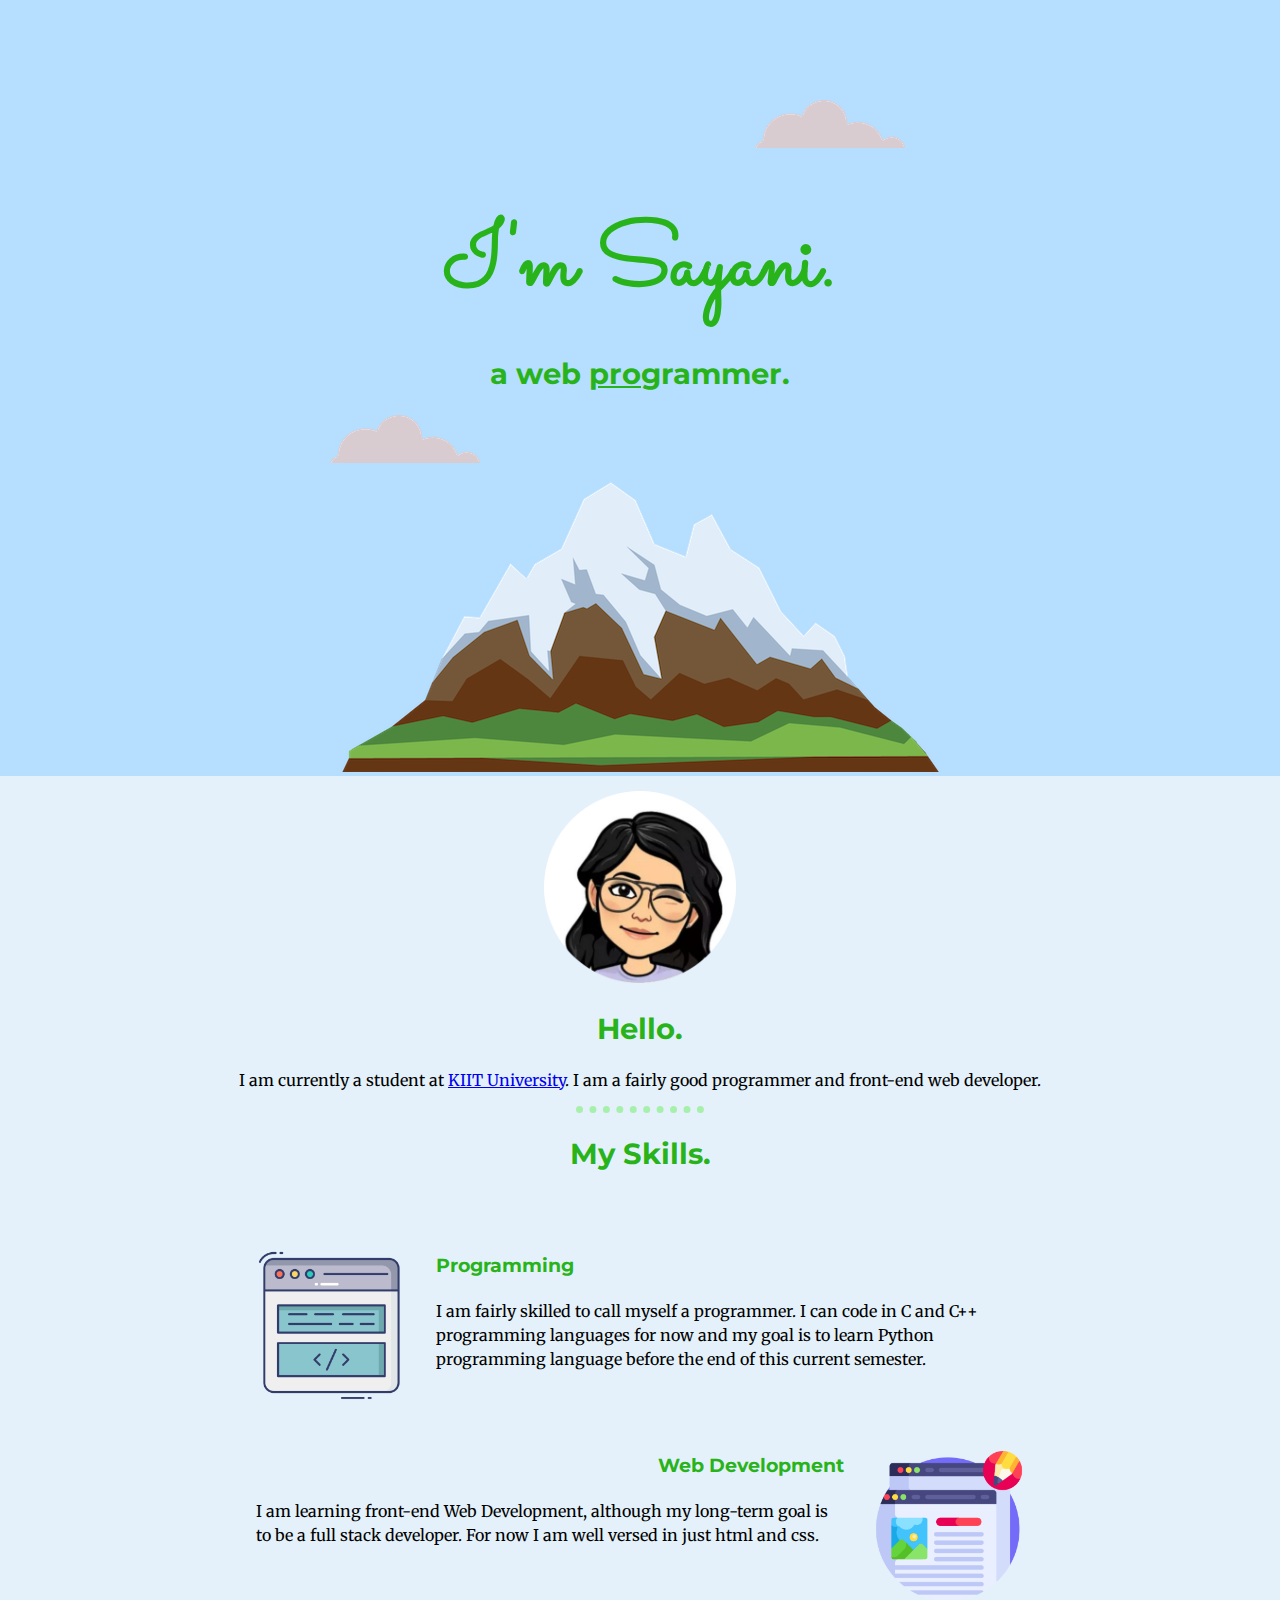
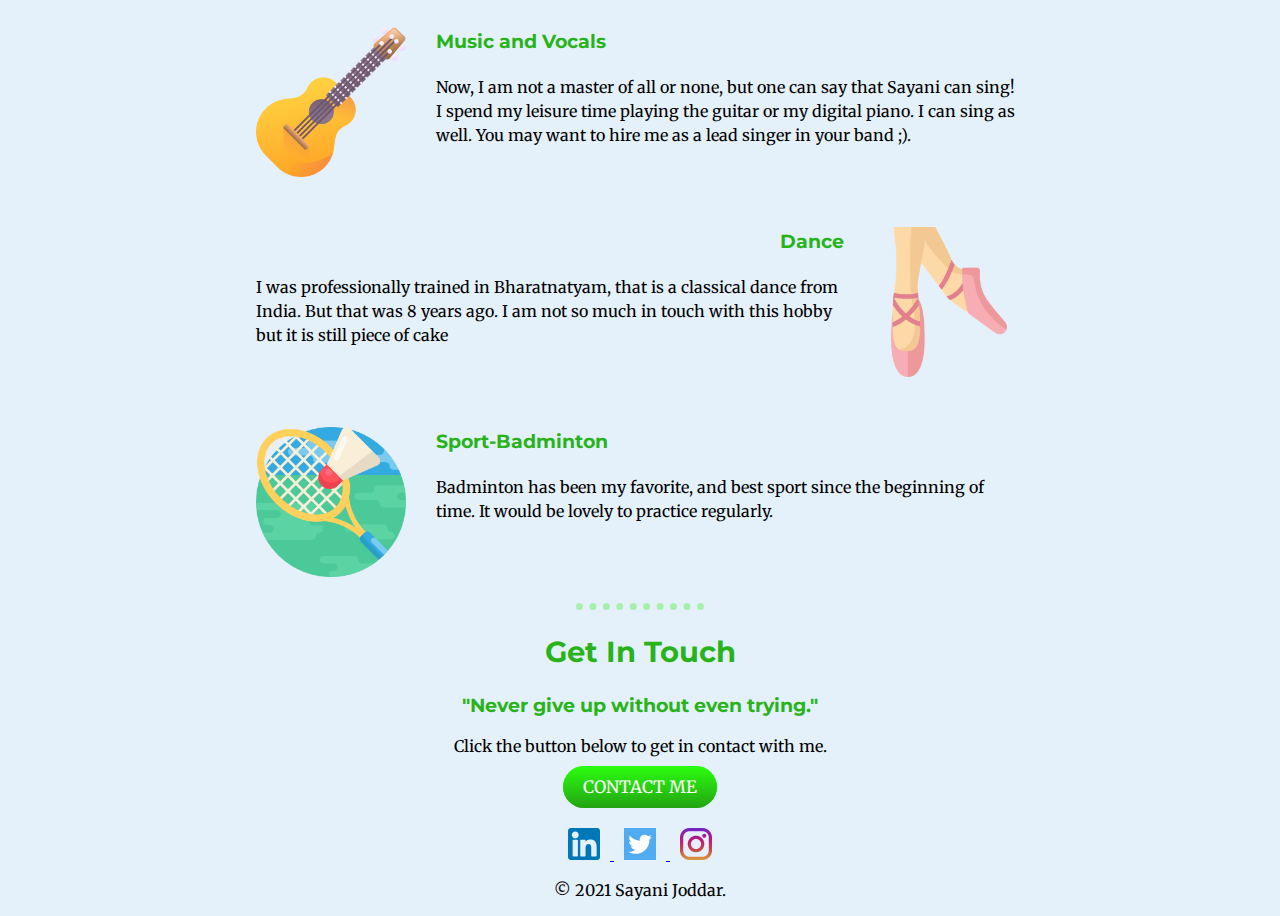
<file: css-my site/index.html>
<!DOCTYPE html>
<html lang="en">

<head>
    <meta charset="UTF-8">
    <title>Sayani Joddar</title>
    <link rel="stylesheet" href="css\styles.css">
    <link rel="icon" href="favicon (1).ico">
    <link
        href="https://fonts.googleapis.com/css2?family=Merriweather:ital,wght@1,300&family=Montserrat:ital,wght@1,200&family=Sacramento&display=swap"
        rel="stylesheet">
</head>

<body>
    <div class="top-container">
        <img src="images/cloud.png" alt="cloud-img" class="top-cloud">
        <h1 class="my-name">I'm Sayani.</h1>
        <h2>a web <span class="pro">pro</span>grammer.</h2>
        <img src="images/cloud.png" alt="cloud-img" class="bottom-cloud">
        <img src="images/mountain.png" alt="mountain-img">
    </div>
    <div class="middle-container">
        <div class="profile">
            <img src="images\sayani-bitmoji.png" alt="sayani-bitmoji" class="image">
            <h2>Hello.</h2>
            <p>I am currently a student at <a href="https://kiit.ac.in/" target="_blank">KIIT University</a>. I am a fairly good programmer and front-end web developer.
            </p>
        </div>
        <hr>
        <div class="skills">
            <h2>My Skills.</h2>
            <div class="skill-row">
                <img class="image-left" src="images\web-browser.png" alt="programming-img">
                <h3>Programming</h3>
                <p>I am fairly skilled to call myself a programmer. I can code in C and C++ programming languages for now and my goal is to learn Python programming language before the end of this current semester.</p>
            </div>
            <div class="skill-row">
                <img class="image-right" src="images\blog.png" alt="blog-img">
                <h3 class="right-align">Web Development</h3>
                <p>I am learning front-end Web Development, although my long-term goal is to be a full stack developer. For now I am well versed in just html and css.</p>
            </div>
            <div class="skill-row">
                <img class="image-left" src="images\guitar.png" alt="guitar-img">
                <h3>Music and Vocals</h3>
                <p>Now, I am not a master of all or none, but one can say that Sayani can sing! I spend my leisure time playing the guitar or my digital piano. I can sing as well. You may want to hire me as a lead singer in your band ;).</p>
            </div>
            <div class="skill-row">
                <img class="image-right" src="images\dancer.png" alt="dance-img">
                <h3 class="right-align">Dance</h3>
                <p>I was professionally trained in Bharatnatyam, that is a classical dance from India. But that was 8 years ago. I am not so much in touch with this hobby but it is still piece of cake</p>
            </div>
        </div>
        <div class="skill-row">
            <img class="image-left" src="images\badminton (1).png" alt="badminton-img">
            <h3>Sport-Badminton</h3>
            <p>Badminton has been my favorite, and best sport since the beginning of time. It would be lovely to practice regularly.</p>
        </div>
        <hr>
        <div class="contact-me">
            <h2>Get In Touch</h2>
            <h3>"Never give up without even trying."</h3>
            <p class="bottom-line">Click the button below to get in contact with me.</p>
            <a class="btn" href="mailto:sayanij76@gmail.com">CONTACT ME</a>
        </div>
    </div>

    <div class="bottom-container">
        <a class="footer-link" href="https://www.linkedin.com/in/sayani-joddar-163862211/" target="_blank">
        <img class="icon-linkedin" src="images\linkedin.png" alt="linkedin-icon">
        </a>
        <a class="footer-link" href="https://twitter.com/SayaniJoddar" target="_blank">
        <img class="icon-twitter" src="images\twitter.png" alt="twitter-icon">
        </a>
        <a class="footer-link" href="https://www.instagram.com/saayaaniiiii/" target="_blank">
        <img class="icon-insta" src="images\instagram.png" alt="insta-icon">
        </a>
        <p>© 2021 Sayani Joddar.</p>
    </div>

</body>

</html>
</file>
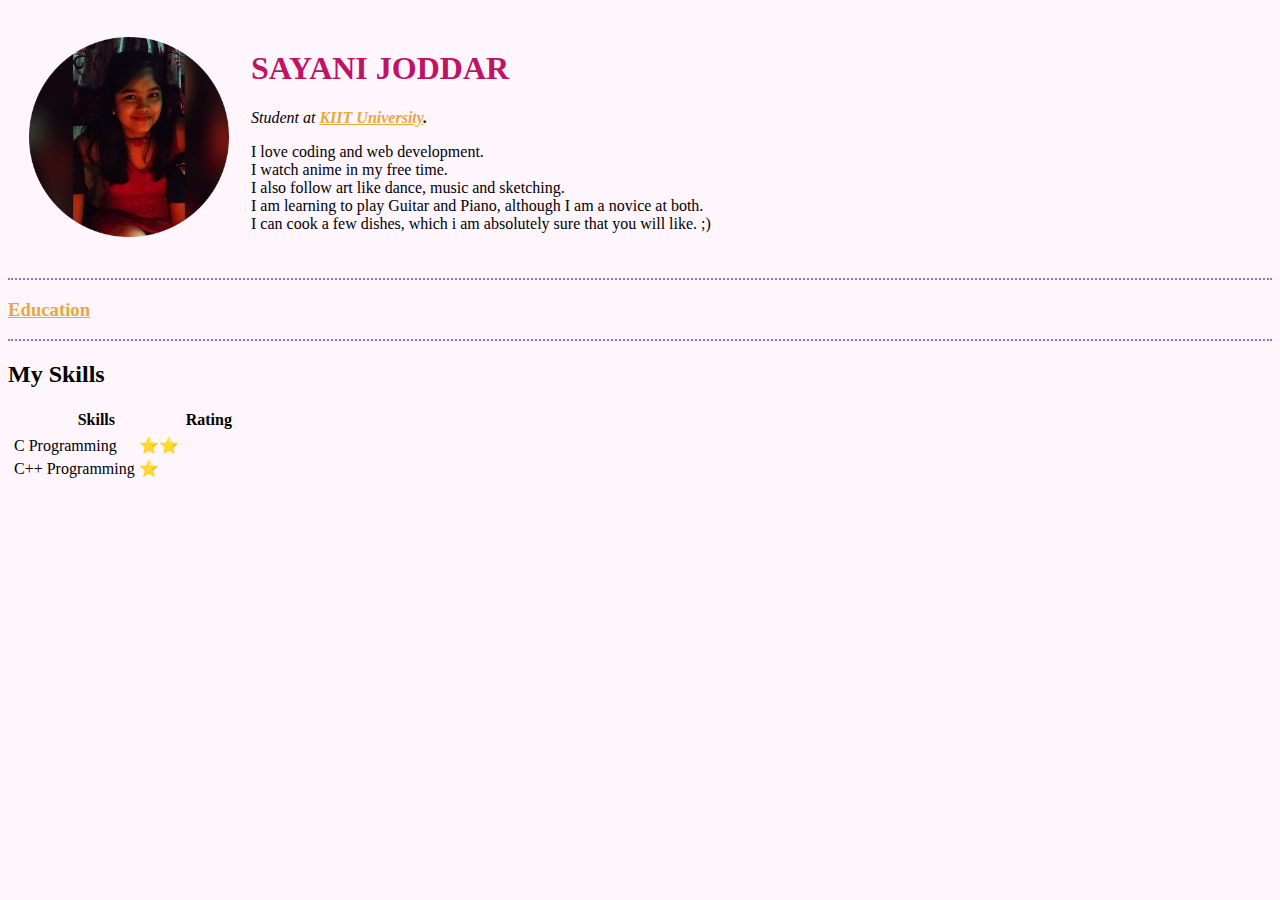
<file: personal site/index.html>
<!DOCTYPE html>
<html lang="en" dir="ltr">

<head>
  <meta charset="utf-8">
  <title>❤️Sayani's Personal Site</title>
  <link rel="stylesheet" href="styles.css">
</head>

<body>
  <table cellspacing="20">
    <td><img src="sayani.png" alt="Sayani's birthday picture" height="200"></td>
    <td>
      <h1>SAYANI JODDAR</h1>
      <p><em>Student at <strong><a target="_blank" href="https://kiit.ac.in/">KIIT University</a>.</strong></em></p>
      <p>I love coding and web development.<br>
        I watch anime in my free time.<br>
        I also follow art like dance, music and sketching.<br>
        I am learning to play Guitar and Piano, although I am a novice at both.<br>
        I can cook a few dishes, which i am absolutely sure that you will like. ;)</p>

    </td>
  </table>
  <hr>
  <h3><a target="_blank" href="education.html">Education</a></h3>

  <hr>
  <h2>My Skills</h2>
  <table>
    <thead>
      <th>Skills</th>
      <th>Rating</th>
    </thead>
    <tr>
      <td>
        <table>
          <tr> 
            <td>C Programming</td>
            <td>&#11088;&#11088;</td>
          </tr>
          <tr>
            <td>C++ Programming</td>
            <td>&#11088;</td>
          </tr>
        </table>
      </td>
    </tr>
  </table>
</body>

</html>
</file>
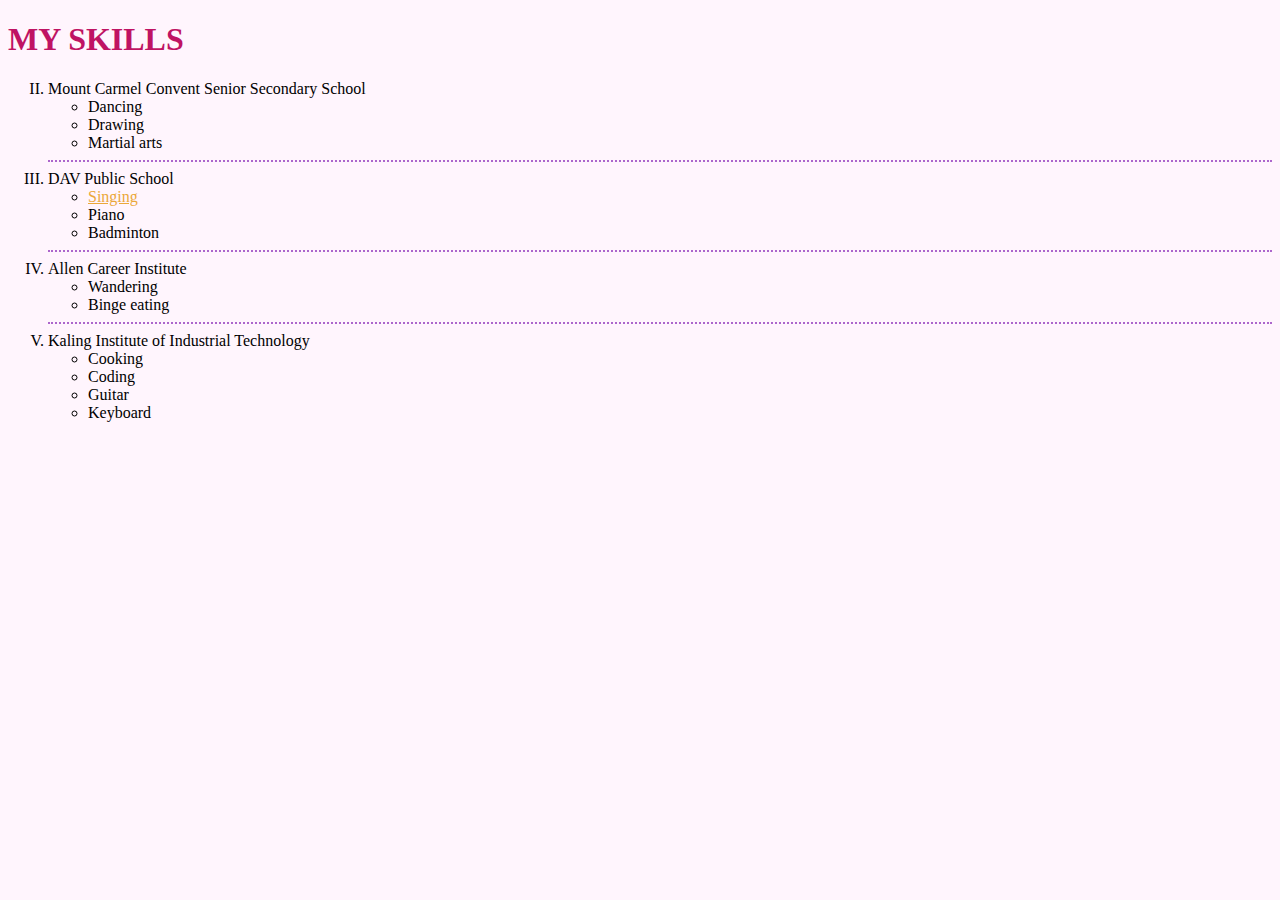
<file: personal site/education.html>
<!DOCTYPE html>
<html lang="en" dir="ltr">
  <head>
    <meta charset="utf-8">
    <link rel="stylesheet" href="styles.css">
    <title>❤️Education</title>
  </head>
  <body>
    <h1>MY SKILLS</h1>
    <ol type="I" start="2">
      <li class="insti">Mount Carmel Convent Senior Secondary School <ul>
          <li class="institute">Dancing</li>
          <li class="institute">Drawing</li>
          <li class="institute">Martial arts</li>
        </ul>
      </li>
      <hr>
      <li class="insti">DAV Public School
        <ul>
          <li class="institute"><a target="_blank" href="https://www.youtube.com/watch?v=GnKbWWOgbrU">Singing</a></li>
          <li class="institute">Piano</li>
          <li class="institute">Badminton</li>
        </ul>
      </li>
      <hr>
      <li class="insti">Allen Career Institute
        <ul>
          <li class="institute">Wandering</li>
          <li class="institute" class="institute">Binge eating</li>

        </ul>
      </li>
      <hr>
      <li class="insti">Kaling Institute of Industrial Technology
        <ul>
          <li class="institute">Cooking</li>
          <li class="institute">Coding</li>
          <li class="institute">Guitar</li>
          <li class="institute">Keyboard</li>
        </ul>
      </li>
    </ol>
  </body>
</html>
</file>
<file: personal site/styles.css>
body{background-color: #FFF5FD;}
h1{color: #BF1363;}
hr{
  border-style: dotted none none;
  width: 100%;
  border-width: 2px;
  border-color: #AC66CC;
}
a{color: #EBA83A;}
</file>
